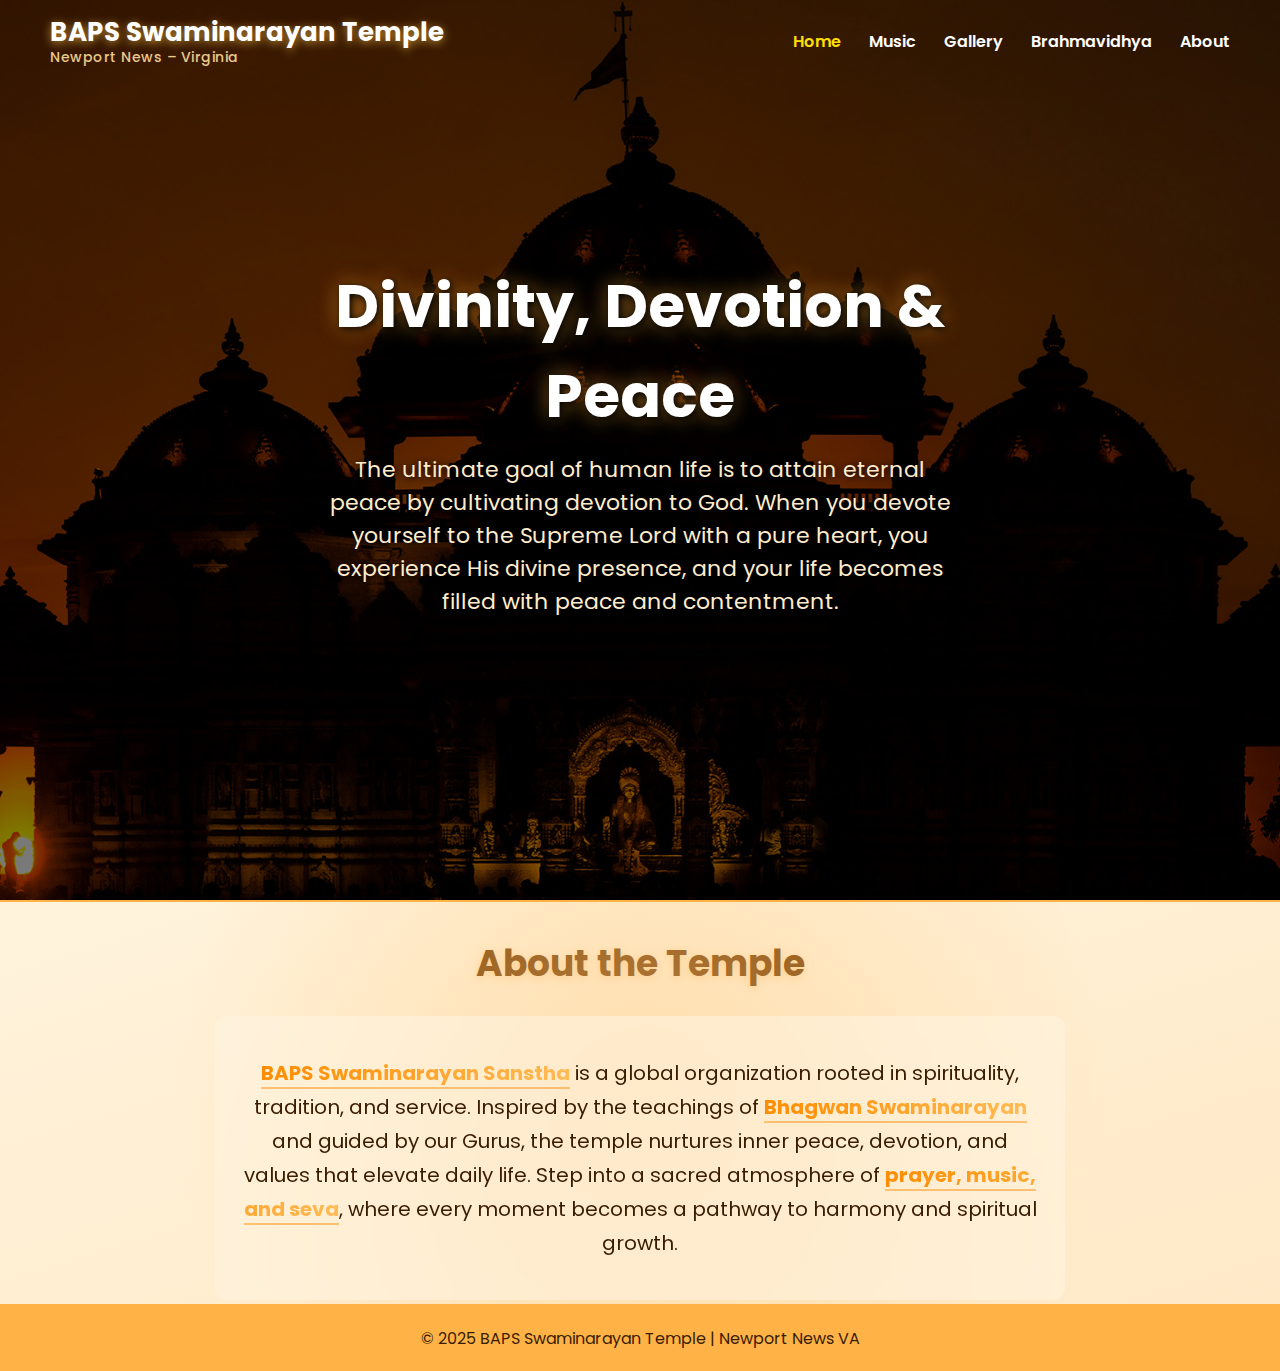
<file: index.html>
<!DOCTYPE html>
<html lang="en">
<head>
    <meta charset="UTF-8">
    <meta name="viewport" content="width=device-width, initial-scale=1.0"> <!-- THIS WAS MISSING! -->
    <title>BAPS Swaminarayan Temple</title>
    <link rel="stylesheet" href="index.css">
    <link href="https://fonts.googleapis.com/css2?family=Poppins:wght@400;500;600;700&display=swap" rel="stylesheet">
</head>
<body>

<header class="header">
    <nav>
        <div class="logo">
            <span class="logo-main">BAPS Swaminarayan Temple</span>
            <span class="logo-sub">Newport News – Virginia</span>
        </div>

        <!-- Hamburger Button -->
        <button class="nav-toggle" id="navToggle" aria-label="Toggle menu">☰</button>

        <ul class="nav-links" id="navLinks">
            <li><a class="active" href="index.html">Home</a></li>
            <li><a href="music.html">Music</a></li>
            <li><a href="gallery.html">Gallery</a></li>
            <li><a href="brahmavidhya.html">Brahmavidhya</a></li>
            <li><a href="about.html">About</a></li>
        </ul>
    </nav>

    <div class="hero-text">
        <h1>Divinity, Devotion & Peace</h1>
        <p>The ultimate goal of human life is to attain eternal peace by cultivating devotion to God. When you devote yourself to the Supreme Lord with a pure heart, you experience His divine presence, and your life becomes filled with peace and contentment.</p>
    </div>
</header>

<section class="about enhanced-about">
    <div class="about-overlay"></div>

    <h2>About the Temple</h2>

    <p class="about-description">
        <span class="highlight">BAPS Swaminarayan Sanstha</span> is a global organization rooted in spirituality,
        tradition, and service. Inspired by the teachings of <span class="highlight">Bhagwan Swaminarayan</span> and
        guided by our Gurus, the temple nurtures inner peace, devotion, and values that elevate daily life.
        Step into a sacred atmosphere of <span class="highlight">prayer, music, and seva</span>, where every moment
        becomes a pathway to harmony and spiritual growth.
    </p>

    <div class="floating-symbols">
        <span>ॐ</span>
        <span>શ્રી</span>
        <span>स्वामीनारायण</span>
        <span>ૐ</span>
        <span>स्वामीनारायण</span>
        <span>ॐ</span>
        <span>ૐ</span>
    </div>
</section>

<footer>
    © 2025 BAPS Swaminarayan Temple | Newport News VA
</footer>

<!-- Background peaceful sound -->
<audio id="bgAudio" autoplay loop>
    <source src="audio/Om.mp3" type="audio/mpeg">
</audio>

<script>
    // Background music - low volume
    document.getElementById("bgAudio").volume = 0.1;

    // Mobile menu toggle
    const navToggle = document.getElementById("navToggle");
    const navLinks = document.getElementById("navLinks");

    navToggle.addEventListener("click", () => {
        navLinks.classList.toggle("open");
        // Change hamburger to X when open
        navToggle.textContent = navLinks.classList.contains("open") ? "✕" : "☰";
    });

    // Close menu when clicking a link (nice UX)
    document.querySelectorAll(".nav-links a").forEach(link => {
        link.addEventListener("click", () => {
            navLinks.classList.remove("open");
            navToggle.textContent = "☰";
        });
    });
</script>

</body>
</html>
</file>
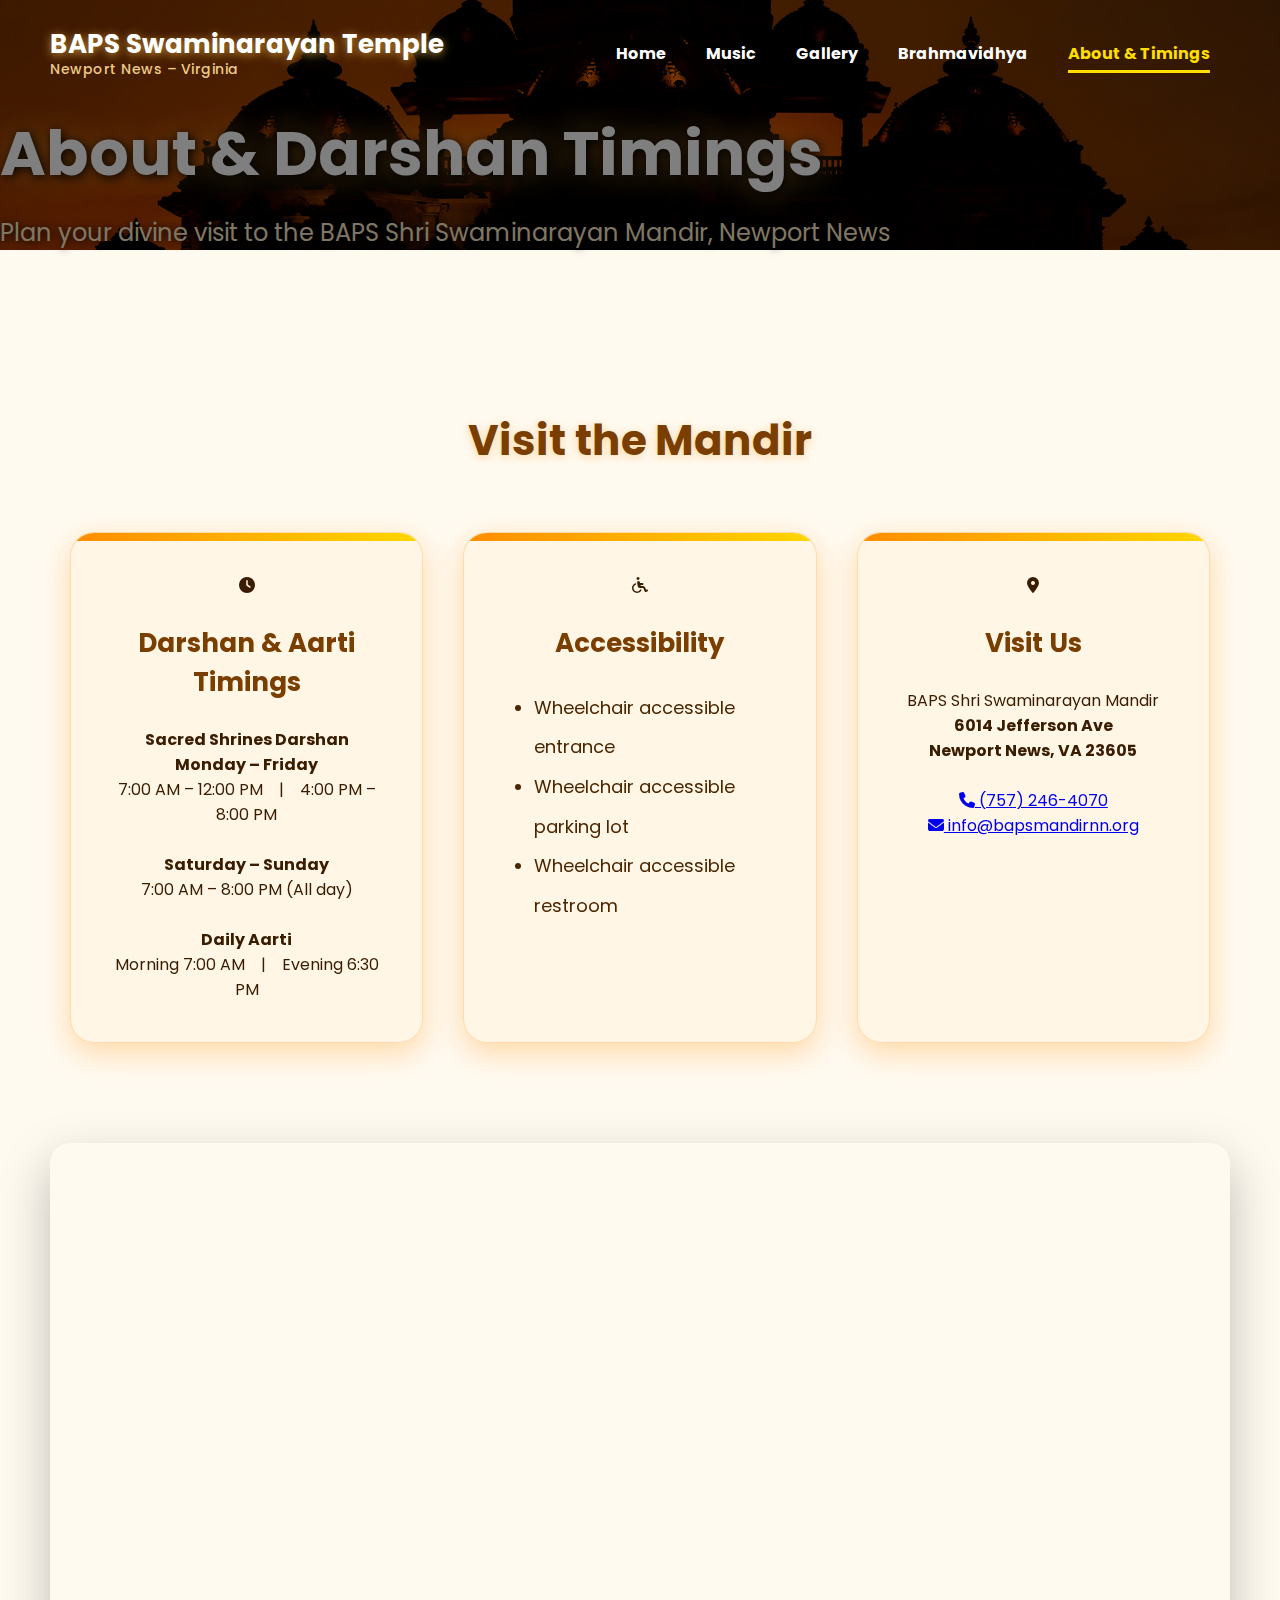
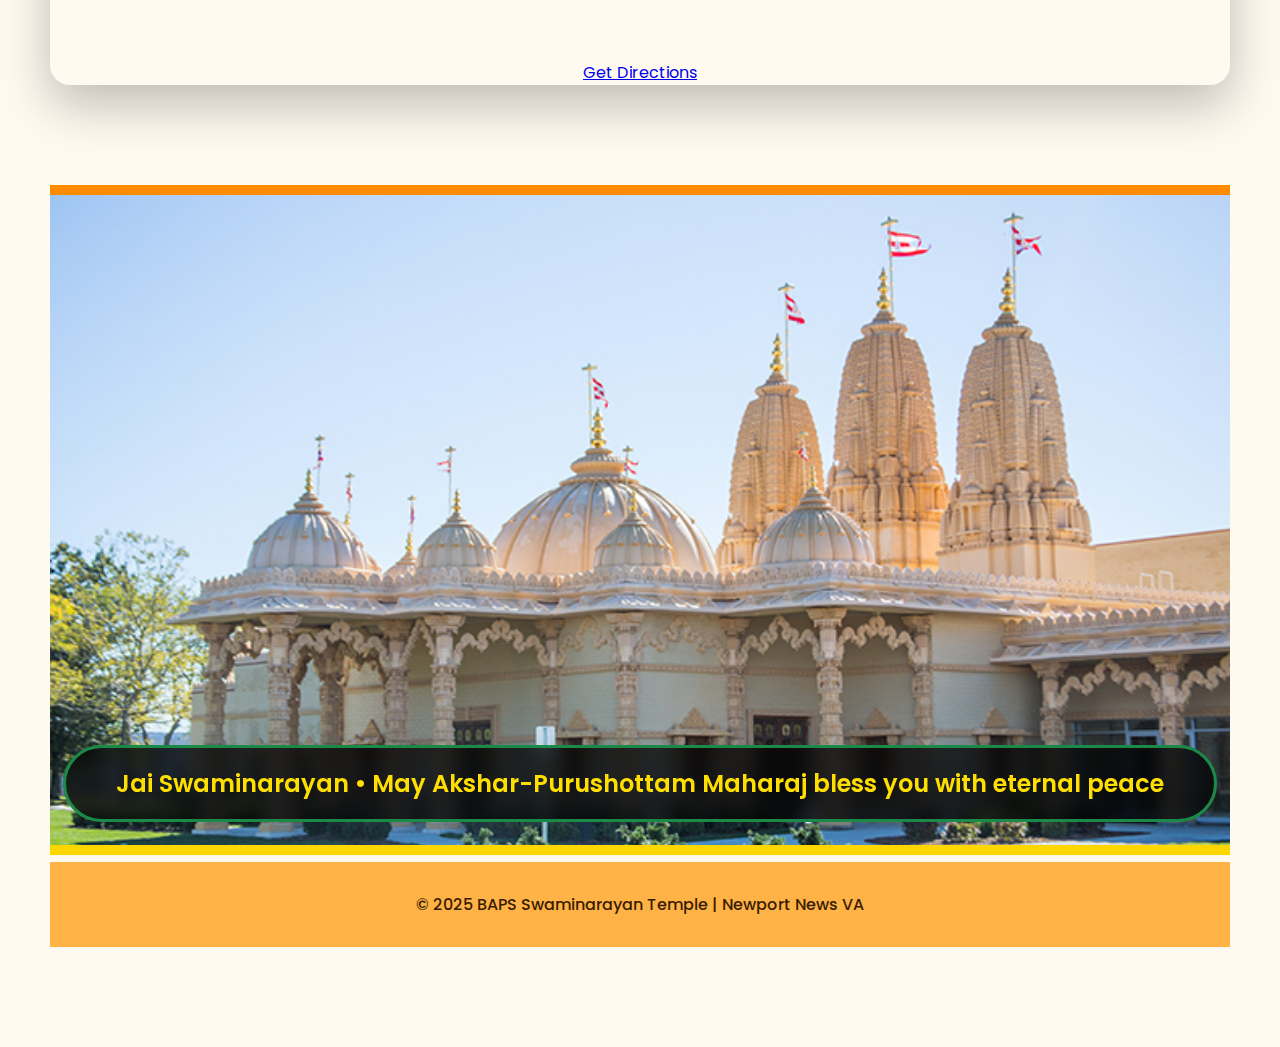
<file: about.html>
<!DOCTYPE html>
<html lang="en">
<head>
  <meta charset="UTF-8" />
  <meta name="viewport" content="width=device-width, initial-scale=1.0"/>
  <title>About & Darshan Timings | BAPS Swaminarayan Temple – Newport News, VA</title>
  <link rel="stylesheet" href="about.css" />
  <link href="https://fonts.googleapis.com/css2?family=Poppins:wght@400;500;600;700&display=swap" rel="stylesheet">
  <link rel="stylesheet" href="https://cdnjs.cloudflare.com/ajax/libs/font-awesome/6.5.0/css/all.min.css"/>
</head>
<body>

<!-- Same Header -->
<header class="header">
  <nav>
    <div class="logo">
      <span class="logo-main">BAPS Swaminarayan Temple</span>
      <span class="logo-sub">Newport News – Virginia</span>
    </div>

    <ul class="nav-links">
      <li><a href="index.html">Home</a></li>
      <li><a href="music.html">Music</a></li>
      <li><a href="gallery.html">Gallery</a></li>
      <li><a href="brahmavidhya.html">Brahmavidhya</a></li>
      <li><a class="active" href="about.html">About & Timings</a></li>
    </ul>
  </nav>

  <div class="hero-text">
    <h1>About & Darshan Timings</h1>
    <p>Plan your divine visit to the BAPS Shri Swaminarayan Mandir, Newport News</p>
  </div>
</header>

<!-- Main Section -->
<section class="about enhanced-about" style="padding: 100px 50px; min-height: 100vh;">
  <div class="about-overlay"></div>

  <h2 style="font-size: 42px; color: #7a3e00; margin-bottom: 60px; text-shadow: 0 2px 10px rgba(255,180,80,0.5); text-align:center;">
    Visit the Mandir
  </h2>

  <section class="content-section">
  

  <div class="timings-grid">
    <!-- Darshan Card -->
    <div class="timing-card animate-card">
      <div class="card-glow"></div>
      <i class="fas fa-clock icon-3d"></i>
      <h3>Darshan & Aarti Timings</h3>
      <div class="card-content">
        <strong>Sacred Shrines Darshan</strong><br>
        <strong>Monday – Friday</strong><br>7:00 AM – 12:00 PM | 4:00 PM – 8:00 PM<br><br>
        <strong>Saturday – Sunday</strong><br>7:00 AM – 8:00 PM (All day)<br><br>
        <strong>Daily Aarti</strong><br>Morning 7:00 AM | Evening 6:30 PM
      </div>
    </div>

    <!-- Accessibility Card -->
    <div class="timing-card animate-card">
      <div class="card-glow"></div>
      <i class="fas fa-wheelchair icon-3d"></i>
      <h3>Accessibility</h3>
      <ul class="card-content">
        <li>Wheelchair accessible entrance</li>
        <li>Wheelchair accessible parking lot</li>
        <li>Wheelchair accessible restroom</li>
      </ul>
    </div>

    <!-- Contact Card -->
    <div class="timing-card animate-card">
      <div class="card-glow"></div>
      <i class="fas fa-location-dot icon-3d"></i>
      <h3>Visit Us</h3>
      <div class="card-content">
        BAPS Shri Swaminarayan Mandir<br>
        <strong>6014 Jefferson Ave<br>Newport News, VA 23605</strong><br><br>
        <a href="tel:+17572464070"><i class="fas fa-phone"></i> (757) 246-4070</a><br>
        <a href="mailto:info@bapsmandirnn.org"><i class="fas fa-envelope"></i> info@bapsmandirnn.org</a>
      </div>
    </div>
  </div>
<!-- Google Map with Directions Link -->
<div class="map-wrapper">
  <iframe 
    src="https://www.google.com/maps?q=6014+Jefferson+Ave,+Newport+News,+VA+23605&hl=en&z=14&output=embed"
    width="100%" height="500" style="border:0; border-radius:20px;" 
    allowfullscreen="" loading="lazy" referrerpolicy="no-referrer-when-downgrade">
  </iframe>
  <div style="text-align: center; margin-top: 10px;">
    <a href="https://www.google.com/maps/dir/?api=1&destination=6014+Jefferson+Ave,+Newport+News,+VA+23605" target="_blank">Get Directions</a>
  </div>
</div>




  <!-- Full Width Temple Photo -->
  <div class="temple-full">
    <img src="images/nn.jpg" alt="BAPS Swaminarayan Mandir Newport News" />
    <div class="overlay-text">Jai Swaminarayan • May Akshar-Purushottam Maharaj bless you with eternal peace</div>
  </div>
</section>

<footer>
  © 2025 BAPS Swaminarayan Temple | Newport News VA
</footer>

</body>
</html>
</file>
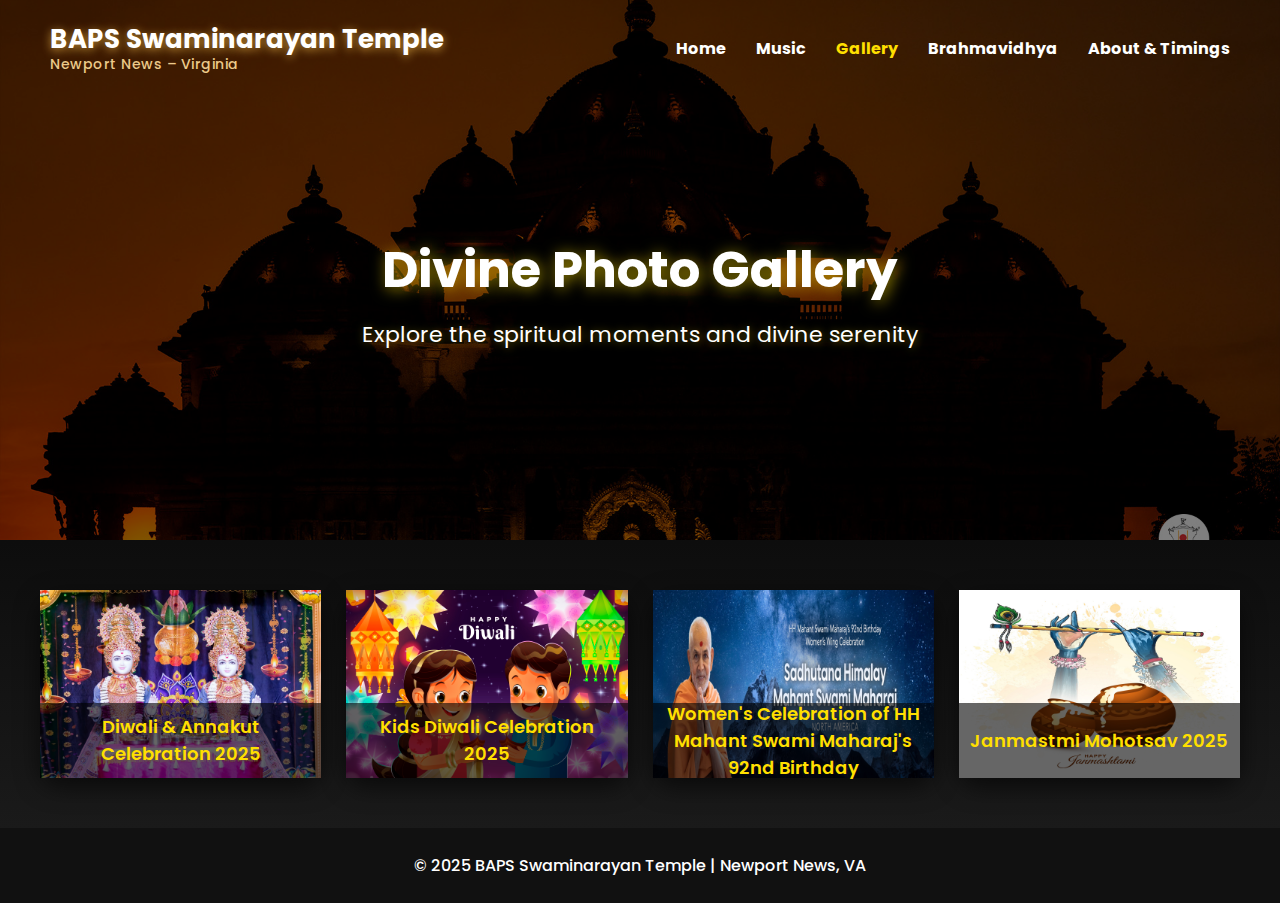
<file: gallery.html>
<!DOCTYPE html>
<html lang="en">
<head>
<meta charset="UTF-8">
<title>Photo Gallery | BAPS Swaminarayan Temple</title>
<link rel="stylesheet" href="gallery.css">
<link href="https://fonts.googleapis.com/css2?family=Poppins:wght@400;600;700&display=swap" rel="stylesheet">
</head>
<body>

<!-- Header -->
<header class="gallery-header">
    <nav>
        <div class="logo">
            <span class="logo-main">BAPS Swaminarayan Temple</span>
            <span class="logo-sub">Newport News – Virginia</span>
        </div>
         <!-- Hamburger Button -->
        <button class="nav-toggle" id="navToggle" aria-label="Toggle menu">☰</button>

         <ul class="nav-links" id="navLinks">
            <li><a href="index.html">Home</a></li>
            <li><a href="music.html">Music</a></li>
            <li><a class="active" href="gallery.html">Gallery</a></li>
            <li><a href="brahmavidhya.html">Brahmavidhya</a></li>
            <li><a href="about.html">About & Timings</a></li>
        </ul>
    </nav>

    <div class="hero-text">
        <h1>Divine Photo Gallery</h1>
        <p>Explore the spiritual moments and divine serenity</p>
    </div>

    <!-- Floating spiritual particles -->
    <div class="particles">
        <span></span><span></span><span></span><span></span><span></span>
        <span></span><span></span><span></span><span></span><span></span>
    </div>
</header>

<!-- Gallery Section -->
<section class="gallery-container">
    <a href="gallery-albums/diwali-gallery.html" class="photo-card-link">
        <div class="photo-card">
            <img src="images/annakut.jpg" alt="Diwali & Annakut Celebration 2025">
            <div class="photo-overlay">
                <h3>Diwali & Annakut Celebration 2025</h3>
            </div>
        </div>
    </a>

    <a href="gallery-albums/kidsDiwali-gallery.html" class="photo-card-link">
        <div class="photo-card">
            <img src="images/KidsAlbumImage.jpg" alt="Kids Diwali">
            <div class="photo-overlay">
                <h3>Kids Diwali Celebration 2025</h3>
            </div>
        </div>
    </a>

    <a href="gallery-albums/WomensCelebration.html" class="photo-card-link">
        <div class="photo-card">
            <img src="images/wingcelebration.jpg" alt="Birthday Celebration of HH Mahant Swami Maharaj">
            <div class="photo-overlay">
                <h3>Women's Celebration of HH Mahant Swami Maharaj's 92nd Birthday</h3>
            </div>
        </div>
    </a>

    <a href="gallery-albums/Janmashtami-gallery.html" class="photo-card-link">
        <div class="photo-card">
            <img src="images/janmashtami.jpg" alt="janmashtami">
            <div class="photo-overlay">
                <h3>Janmastmi Mohotsav 2025</h3>
            </div>
        </div>
    </a>

    <!-- Add more albums here -->
</section>
<script>
    // Mobile menu toggle (same as home page)
    const navToggle = document.getElementById("navToggle");
    const navLinks = document.getElementById("navLinks");

    navToggle.addEventListener("click", () => {
        navLinks.classList.toggle("open");
navToggle.textContent = navLinks.classList.contains("open") ? "✕" : "☰";    });

    // Close menu when clicking a link
    document.querySelectorAll(".nav-links a").forEach(link => {
        link.addEventListener("click", () => {
            navLinks.classList.remove("open");
            navToggle.textContent = "Menu";
        });
    });
</script>
<!-- Footer -->
<footer>
    © 2025 BAPS Swaminarayan Temple | Newport News, VA
</footer>

</body>
</html>
</file>
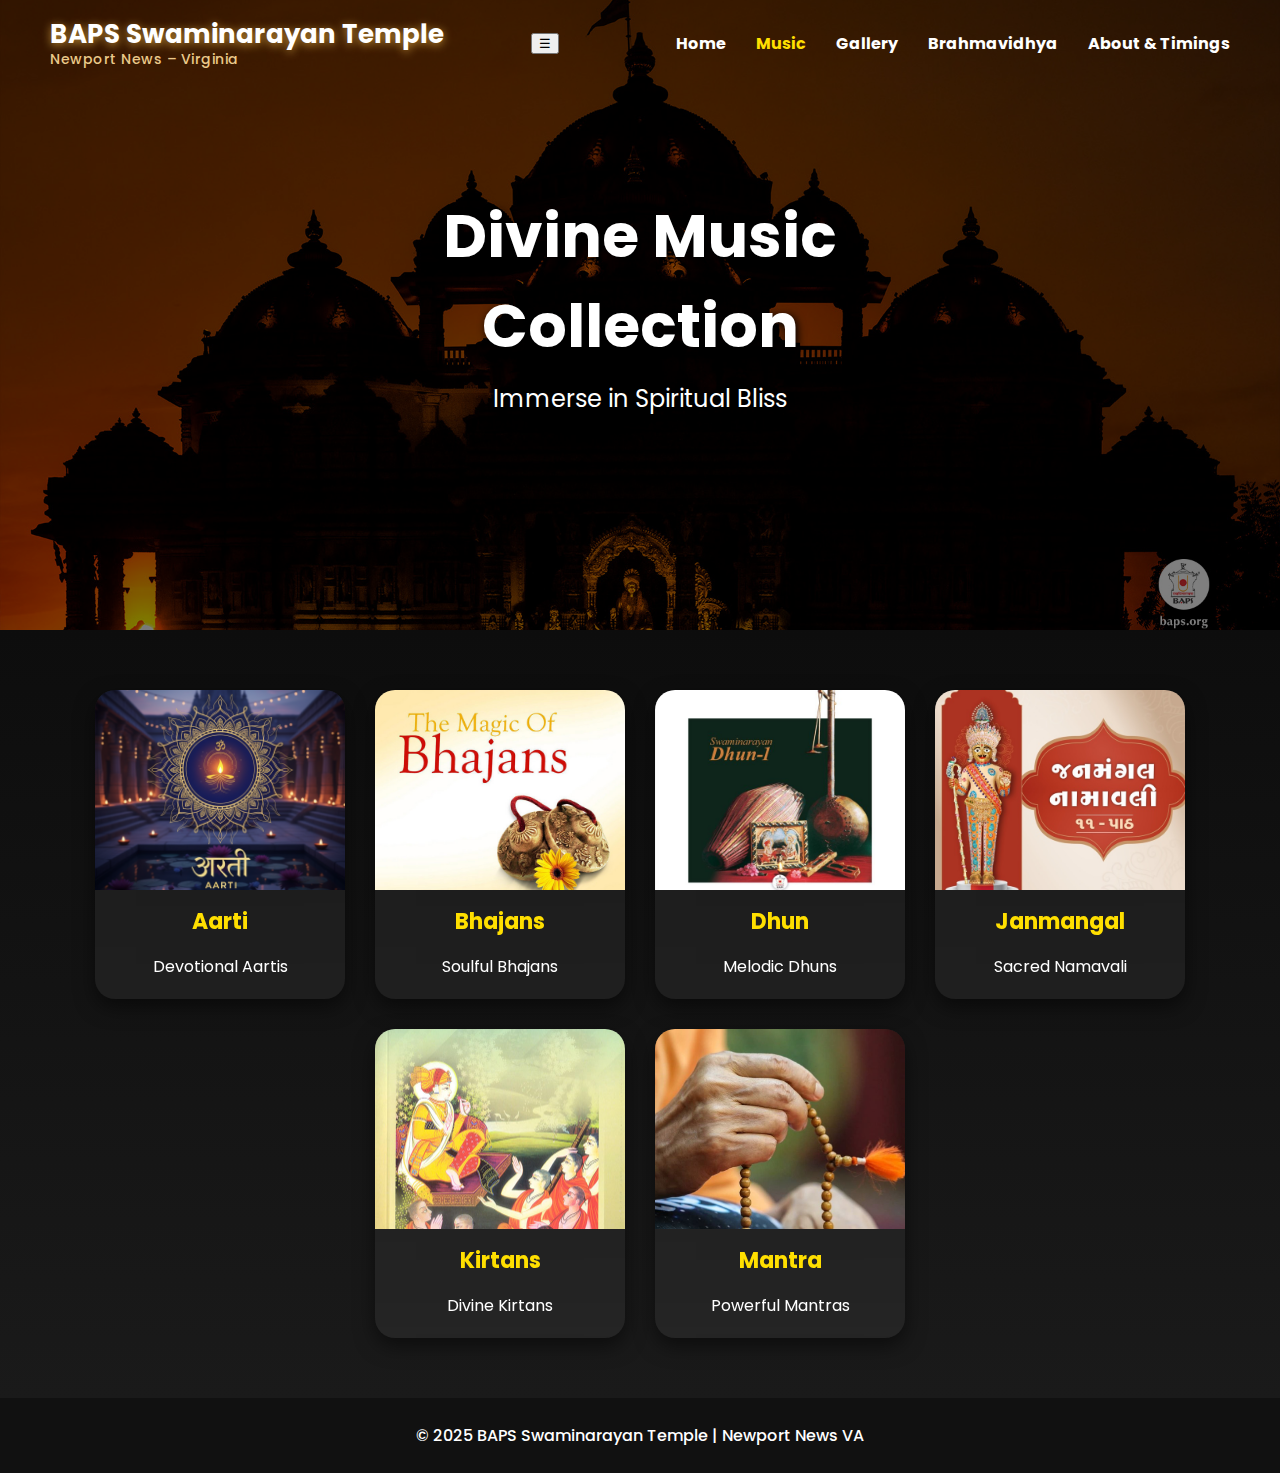
<file: music.html>
<!DOCTYPE html>
<html lang="en">
<head>
    <meta charset="UTF-8">
    <meta name="viewport" content="width=device-width, initial-scale=1.0">
    <title>BAPS Swaminarayan Temple - Music</title>
    <link rel="stylesheet" href="music.css">
    <link href="https://fonts.googleapis.com/css2?family=Poppins:wght@400;600;700&display=swap" rel="stylesheet">
</head>
<body>

<header class="header">
    <nav>
        <div class="logo">
            <span class="logo-main">BAPS Swaminarayan Temple</span>
            <span class="logo-sub">Newport News – Virginia</span>
        </div>

        <!-- Hamburger Button (same as home page) -->

<button class="nav-toggle" id="navToggle" aria-label="Toggle menu">☰</button>

<!-- Keep it exactly like this (just make sure it starts with ☰) -->
        <ul class="nav-links" id="navLinks">
            <li><a href="index.html">Home</a></li>
            <li><a href="music.html" class="active">Music</a></li>
            <li><a href="gallery.html">Gallery</a></li>
            <li><a href="brahmavidhya.html">Brahmavidhya</a></li>
            <li><a href="about.html">About & Timings</a></li>
        </ul>
    </nav>

    <div class="hero-text">
        <h1>Divine Music Collection</h1>
        <p>Immerse in Spiritual Bliss</p>
    </div>

    <div class="particles">
        <span></span><span></span><span></span><span></span><span></span>
        <span></span><span></span><span></span><span></span><span></span>
    </div>
</header>

<main class="albums-container">
    <div class="album-card" onclick="window.location.href='albums/aarti.html'">
        <div class="album-image" style="background-image:url('images/aarti.png');"></div>
        <h3>Aarti</h3>
        <p>Devotional Aartis</p>
    </div>
    <div class="album-card" onclick="window.location.href='albums/bhajans.html'">
        <div class="album-image" style="background-image:url('images/bhajans.jpg');"></div>
        <h3>Bhajans</h3>
        <p>Soulful Bhajans</p>
    </div>
    <div class="album-card" onclick="window.location.href='albums/dhun.html'">
        <div class="album-image" style="background-image:url('images/dhun.jpg');"></div>
        <h3>Dhun</h3>
        <p>Melodic Dhuns</p>
    </div>
    <div class="album-card" onclick="window.location.href='albums/janmangal.html'">
        <div class="album-image" style="background-image:url('images/janmangal.jpg');"></div>
        <h3>Janmangal</h3>
        <p>Sacred Namavali</p>
    </div>
    <div class="album-card" onclick="window.location.href='albums/kirtans.html'">
        <div class="album-image" style="background-image:url('images/kirtans.jpg');"></div>
        <h3>Kirtans</h3>
        <p>Divine Kirtans</p>
    </div>
    <div class="album-card" onclick="window.location.href='albums/mantra.html'">
        <div class="album-image" style="background-image:url('images/mantra.jpg');"></div>
        <h3>Mantra</h3>
        <p>Powerful Mantras</p>
    </div>
</main>

<footer>
    © 2025 BAPS Swaminarayan Temple | Newport News VA
</footer>

<script>
    // Mobile menu toggle (same as home page)
    const navToggle = document.getElementById("navToggle");
    const navLinks = document.getElementById("navLinks");

    navToggle.addEventListener("click", () => {
        navLinks.classList.toggle("open");
navToggle.textContent = navLinks.classList.contains("open") ? "✕" : "☰";    });

    // Close menu when clicking a link
    document.querySelectorAll(".nav-links a").forEach(link => {
        link.addEventListener("click", () => {
            navLinks.classList.remove("open");
            navToggle.textContent = "Menu";
        });
    });
</script>

</body>
</html>
</file>
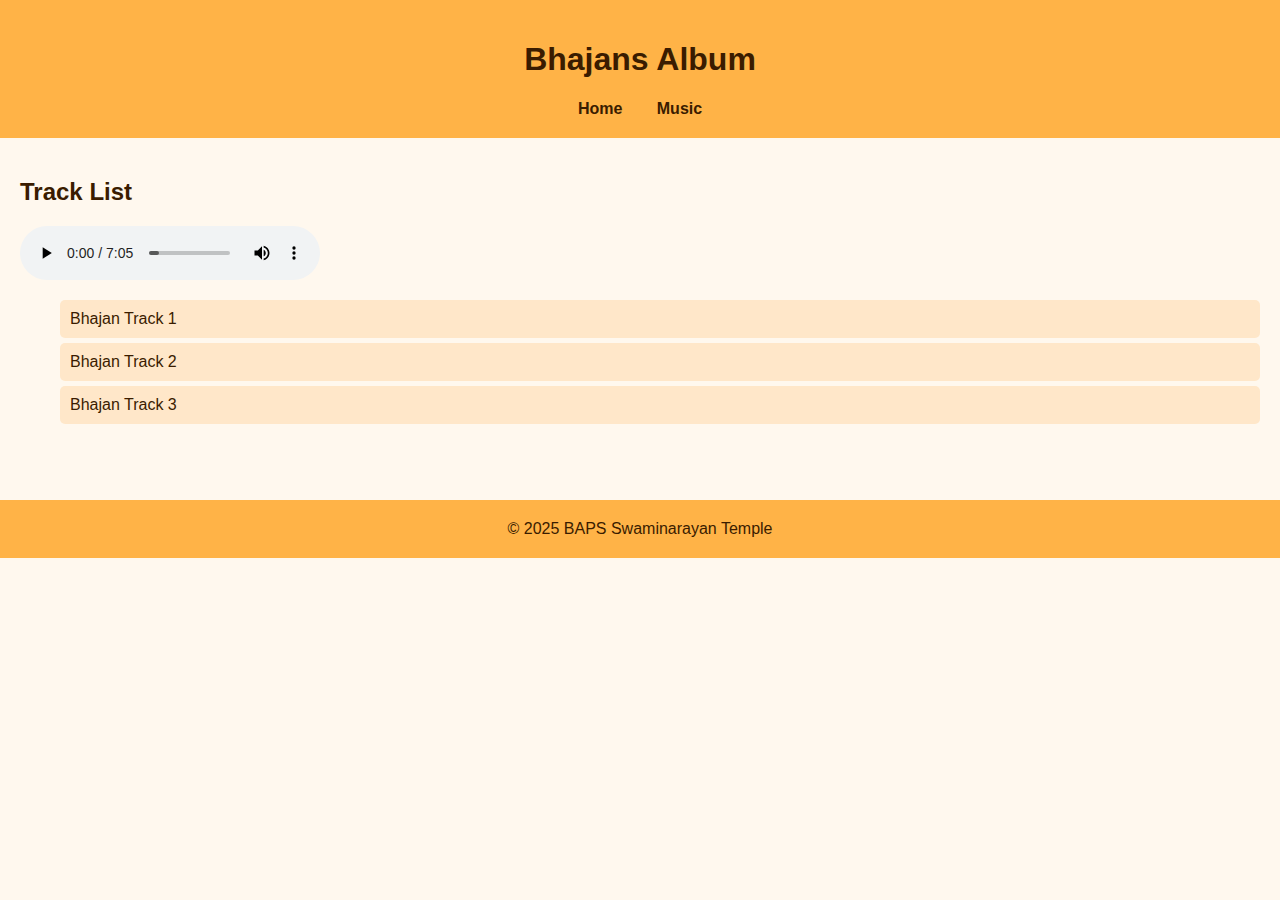
<file: albums/bhajans.html>
<!DOCTYPE html>
<html lang="en">
<head>
<meta charset="UTF-8">
<title>Bhajans Album</title>
<link rel="stylesheet" href="bhajans.css">
</head>
<body>

<header>
    <h1>Bhajans Album</h1>
    <nav>
        <a href="../index.html">Home</a>
        <a href="../music.html">Music</a>
    </nav>
</header>

<section class="album-page">
    <h2>Track List</h2>
    <audio id="audioPlayer" controls></audio>
    <ul id="playlist">
        <li data-src="../audio/bhajan1.mp3">Bhajan Track 1</li>
        <li data-src="../audio/bhajan2.mp3">Bhajan Track 2</li>
        <li data-src="../audio/bhajan3.mp3">Bhajan Track 3</li>
    </ul>
</section>

<script src="../player.js"></script>
<footer>© 2025 BAPS Swaminarayan Temple</footer>

</body>
</html>
</file>
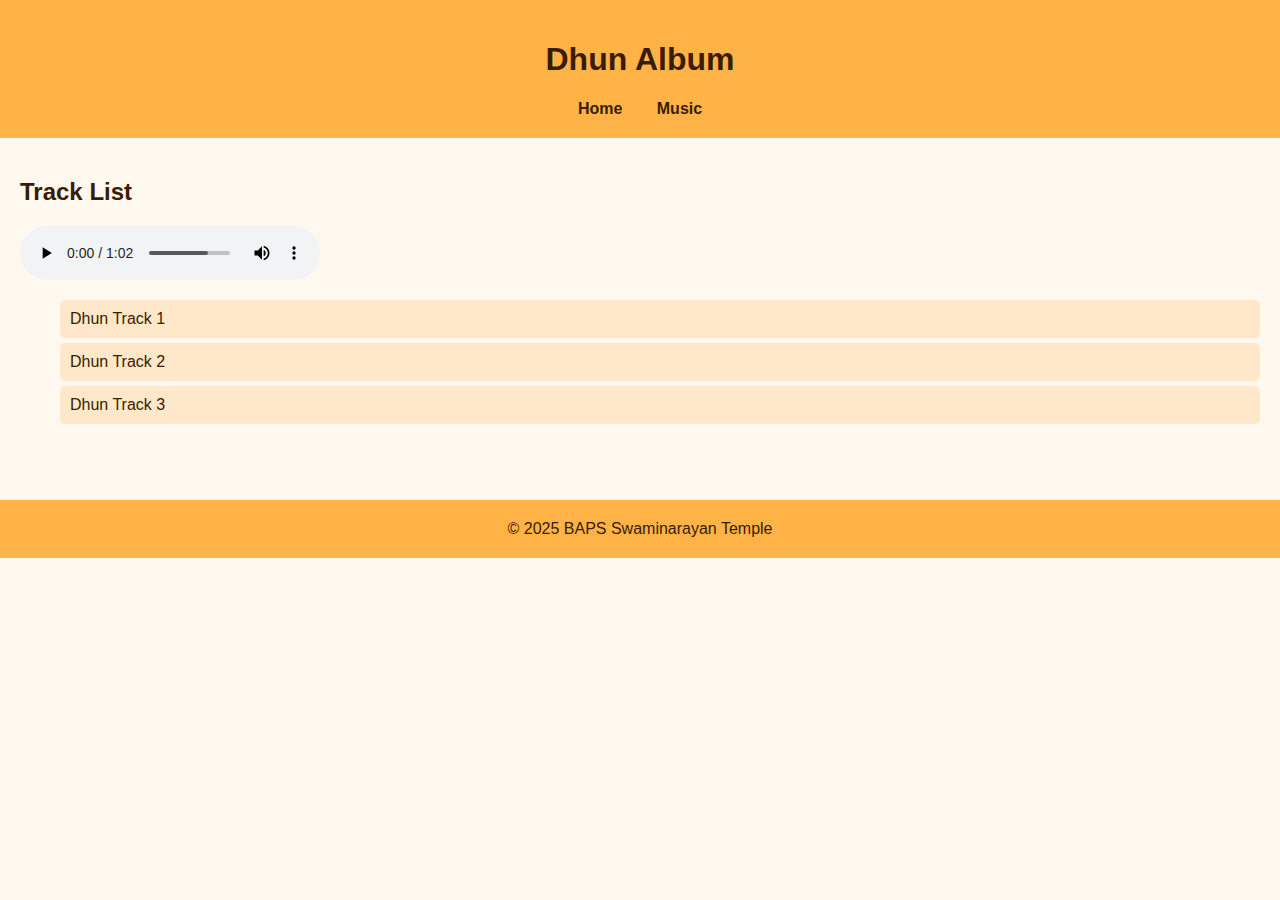
<file: albums/dhun.html>
<!DOCTYPE html>
<html lang="en">
<head>
<meta charset="UTF-8">
<title>Dhun Album</title>
<link rel="stylesheet" href="dhun.css">
</head>
<body>

<header>
    <h1>Dhun Album</h1>
    <nav>
        <a href="../index.html">Home</a>
        <a href="../music.html">Music</a>
    </nav>
</header>

<section class="album-page">
    <h2>Track List</h2>
    <audio id="audioPlayer" controls></audio>
    <ul id="playlist">
        <li data-src="../audio/dhun1.mp3">Dhun Track 1</li>
        <li data-src="../audio/dhun2.mp3">Dhun Track 2</li>
        <li data-src="../audio/dhun3.mp3">Dhun Track 3</li>
    </ul>
</section>

<script src="../player.js"></script>
<footer>© 2025 BAPS Swaminarayan Temple</footer>

</body>
</html>
</file>
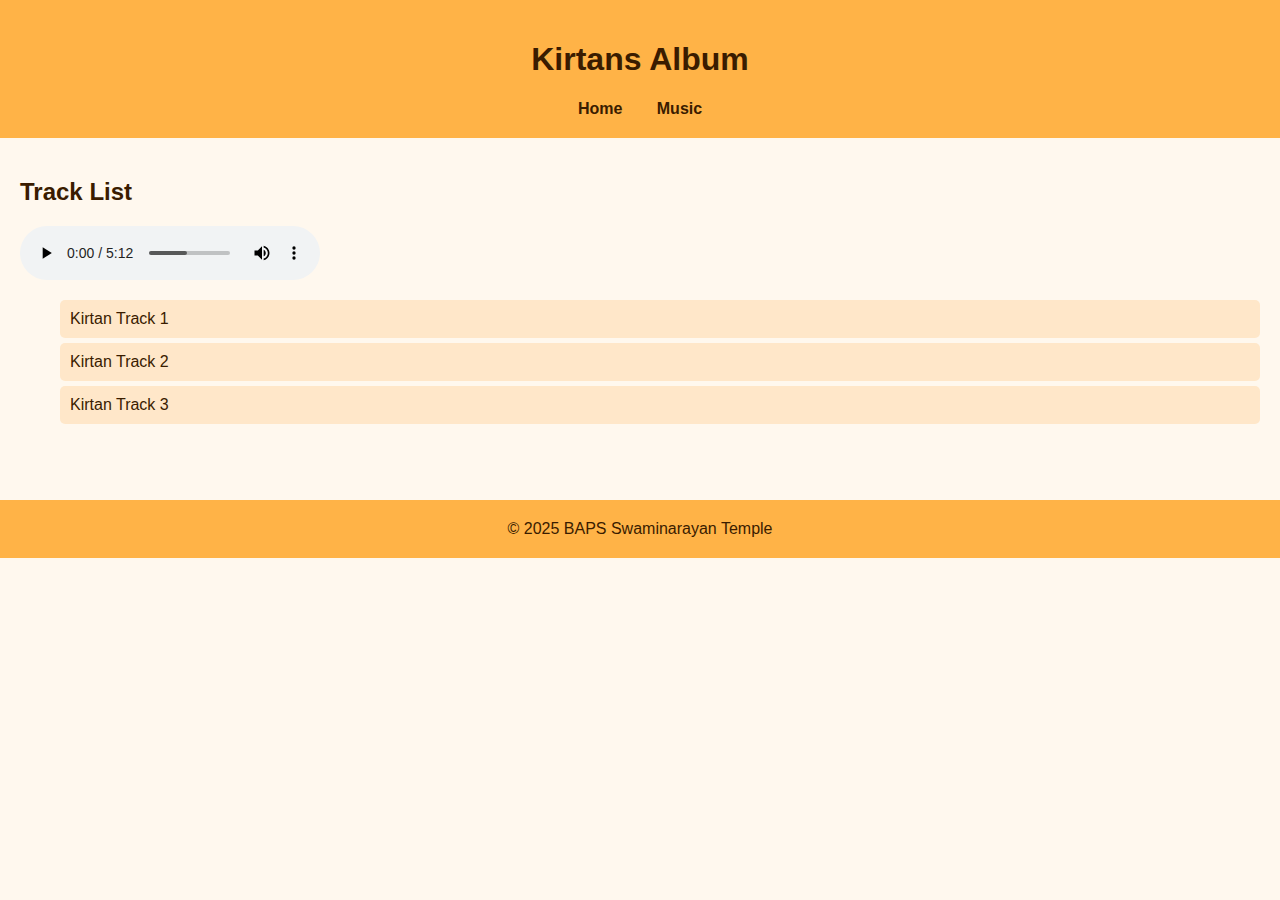
<file: albums/kirtans.html>
<!DOCTYPE html>
<html lang="en">
<head>
<meta charset="UTF-8">
<title>Kirtans Album</title>
<link rel="stylesheet" href="kirtans.css">
</head>
<body>

<header>
    <h1>Kirtans Album</h1>
    <nav>
        <a href="../index.html">Home</a>
        <a href="../music.html">Music</a>
    </nav>
</header>

<section class="album-page">
    <h2>Track List</h2>
    <audio id="audioPlayer" controls></audio>
    <ul id="playlist">
        <li data-src="../audio/kirtan1.mp3">Kirtan Track 1</li>
        <li data-src="../audio/kirtan2.mp3">Kirtan Track 2</li>
        <li data-src="../audio/kirtan3.mp3">Kirtan Track 3</li>
    </ul>
</section>

<script src="../player.js"></script>
<footer>© 2025 BAPS Swaminarayan Temple</footer>

</body>
</html>
</file>
<file: index.css>
/* Home page CSS */
body, html {
    margin: 0;
    padding: 0;
    font-family: "Poppins", sans-serif;
}

/* Logo styling */
.logo {
    display: flex;
    flex-direction: column;
    line-height: 1.1;
}

.logo-main {
    font-size: 26px;
    font-weight: 700;
    color: #fff;
    text-shadow: 0 2px 10px rgba(255, 200, 80, 0.7);
}

.logo-sub {
    font-size: 14px;
    font-weight: 500;
    color: #ffdd99;
    letter-spacing: 0.5px;
    margin-top: 3px;
    opacity: 0.9;
}

/* HERO TEXT */
.hero-text h1 {
    font-size: 60px;
    margin: 0;
    text-shadow: 2px 2px 8px #000, 0 0 20px rgba(255, 170, 50, 0.6);
}

.hero-text p {
    font-size: 22px;
    margin-top: 12px;
    text-shadow: 1px 1px 6px #000;
    color: #ffeccc;
}

/* Header */
.header {
    background: url('images/temple-bg.jpg') no-repeat center center/cover;
    height: 100vh;
    color: #fff;
    position: relative;
}

.header::after {
    content: '';
    position: absolute;
    top:0;
    left:0;
    width:100%;
    height:100%;
    background: rgba(0,0,0,0.5);
}

/* Navigation bar */
nav {
    display: flex;
    justify-content: space-between;
    align-items: center;
    padding: 18px 50px;
    position: relative;
    z-index: 10; /* higher than hero-text */
}

/* Hamburger button */
.nav-toggle {
    display: none;
    font-size: 32px;
    background: none;
    border: none;
    color: white;
    cursor: pointer;
}

/* Nav links - Desktop */
.nav-links {
    display: flex;
    list-style: none;
    margin: 0;
    padding: 0;
    flex-direction: row;
    align-items: center;
    gap: 28px;
}

.nav-links li a {
    text-decoration: none;
    color: #fff;
    font-weight: 600;
    transition: 0.3s;
}

.nav-links li a:hover,
.nav-links li a.active {
    color: #ffdf00;
}

/* Hero text */
.hero-text {
    position: absolute;
    top: 50%;
    left: 50%;
    transform: translate(-50%, -50%);
    text-align: center;
    z-index: 2;
}

/* ABOUT SECTION */
.enhanced-about {
    position: relative;
    padding: 4px 80px;
    text-align: center;
    color: #3a1c00;
    overflow: hidden;
    background: linear-gradient(to bottom right, #fff3dc, #ffe9c7);
    border-top: 2px solid #ffb347;
    border-bottom: 2px solid #ffb347;
}

.about-overlay {
    position: absolute;
    top: 0;
    left: 0;
    width: 100%;
    height: 100%;
    background: radial-gradient(circle, rgba(255,205,133,0.5), transparent 70%);
    animation: glowPulse 6s infinite alternate;
    z-index: 1;
}

@keyframes glowPulse {
    0% { opacity: 0.4; }
    100% { opacity: 0.8; }
}

.about-description {
    position: relative;
    z-index: 3;
    max-width: 800px;
    margin: 0 auto;
    font-size: 20px;
    line-height: 1.7;
    padding: 40px 25px;
    border-radius: 12px;
    background: rgba(255, 244, 225, 0.55);
    backdrop-filter: blur(4px);
}

.about-description .highlight {
    font-weight: 700;
    background: linear-gradient(to right, #ff8c00, #ffbb55);
    -webkit-background-clip: text;
    -webkit-text-fill-color: transparent;
    border-bottom: 2px solid rgba(255, 160, 50, 0.6);
}

.enhanced-about h2 {
    font-size: 36px;
    color: #7a3e00;
    margin-bottom: 25px;
    text-shadow: 0 2px 8px rgba(255, 180, 80, 0.5);
}

/* Floating symbols animation */
.floating-symbols {
    position: absolute;
    top: 0;
    left: 0;
    width: 100%;
    height: 100%;
    z-index: 1;
    pointer-events: none;
    display: flex;
    justify-content: space-around;
    align-items: flex-end;
}

.floating-symbols span {
    font-size: 40px;
    color: rgba(255, 140, 0, 0.42);
    animation: floatUp 6s infinite ease-in-out;
    bottom: -40px;
    opacity: 0;
}

@keyframes floatUp {
    0% { transform: translateY(40px) scale(1.9); opacity: 0; }
    40% { opacity: 1; }
    100% { transform: translateY(-250px) scale(1.2); opacity: 0; }
}

/* Footer */
footer {
    text-align: center;
    padding: 20px;
    background: #ffb347;
    color: #3a1c00;
}

/* ------------------------------- */
/* RESPONSIVE FIXES (MOBILE VIEW) */
/* ------------------------------- */
@media (max-width: 768px) {

    /* Hamburger button */
    .nav-toggle {
        display: block;
    }

    /* Hide nav links by default */
    .nav-links {
        display: none;
        flex-direction: column;
        width: 100%;
        text-align: center;
        position: fixed;
        top: 0;
        left: 0;
        height: 100vh;
        background: rgba(0, 0, 0, 0.95);
        padding-top: 80px; /* leave space for nav */
        gap: 30px;
        z-index: 9999;
    }

    /* Show nav links when open */
    .nav-links.open {
        display: flex;
    }

    nav {
        flex-direction: row; /* keep logo and toggle horizontal */
        justify-content: space-between;
        align-items: center;
        padding: 15px 20px;
        position: relative;
        z-index: 10000;
    }

    .nav-links li a {
        font-size: 24px;
    }

    .logo-main { font-size: 20px; }
    .logo-sub { font-size: 12px; }

    .hero-text h1 { font-size: 38px; }
    .hero-text p { font-size: 16px; padding: 0 10px; }

    .enhanced-about { padding: 20px 20px; }
    .about-description { font-size: 17px; padding: 20px 15px; }

    .floating-symbols span { font-size: 22px; }
}

@media (max-width: 480px) {
    .logo-main { font-size: 18px; }
    .hero-text h1 { font-size: 32px; }
    .hero-text p { font-size: 15px; }
}
</file>
<file: about.css>
/* about.css - 100% matching your index.css style, just more modern & polished */

body, html {
  margin: 0;
  padding: 0;
  font-family: "Poppins", sans-serif;
  background: #fffaf0;
  color: #3a1c00;
}

.header {
  background: url('images/temple-bg.jpg') no-repeat center center/cover;
  height: vh;
  position: relative;
  color: #fff;
}

.header::after {
  content: '';
  position: absolute;
  top: 0; left: 0; width: 100%; height: 100%;
  background: rgba(0,0,0,0.5);
}

nav {
  display: flex;
  justify-content: space-between;
  align-items: center;
  padding: 25px 50px;
  position: relative;
  z-index: 2;
}

/* Logo styling (same as index) */
.logo {
    display: flex;
    flex-direction: column;
    line-height: 1.1;
}

.logo-main {
    font-size: 26px;
    font-weight: 700;
    color: #fff;
    text-shadow: 0 2px 10px rgba(255, 200, 80, 0.7);
}

.logo-sub {
    font-size: 14px;
    font-weight: 500;
    color: #ffdd99;
    letter-spacing: 0.5px;
    margin-top: 3px;
    opacity: 0.9;
}
.nav-links {
  display: flex;
  list-style: none;
}

.nav-links li a {
  color: #fff;
  text-decoration: none;
  font-weight: bold;
  margin: 0 20px;
  padding: 8px 0;
  position: relative;
  transition: 0.3s;
}

.nav-links li a:hover,
.nav-links li a.active {
  color: #ffdf00;
}

.nav-links li a::after {
  content: '';
  position: absolute;
  width: 0;
  height: 3px;
  bottom: 0;
  left: 50%;
  background: #ffdf00;
  transition: 0.3s;
  transform: translateX(-50%);
}

.nav-links li a:hover::after,
.nav-links li a.active::after {
  width: 100%;
}

.hero-text h1 {
  font-size: 62px;
  margin: 0;
  text-shadow: 2px 2px 12px #000, 0 0 30px rgba(255, 170, 50, 0.7);
}

.hero-text p {
  font-size: 24px;
  margin-top: 15px;
  text-shadow: 1px 1px 8px #000;
  color: #ffeccc;
}

/* Cards Grid */
.timings-grid {
  display: grid;
  grid-template-columns: repeat(auto-fit, minmax(340px, 1fr));
  gap: 40px;
  max-width: 1300px;
  margin: 0 auto 80px;
  padding: 0 20px;
}

.timing-card {
  background: rgba(255, 244, 225, 0.7);
  backdrop-filter: blur(10px);
  border-radius: 24px;
  padding: 40px 30px;
  text-align: center;
  box-shadow: 0 10px 30px rgba(255, 140, 0, 0.3);
  border: 1px solid rgba(255, 180, 80, 0.4);
  transition: all 0.4s ease;
  position: relative;
  overflow: hidden;
}

.timing-card::before {
  content: '';
  position: absolute;
  top: 0; left: 0;
  width: 100%; height: 8px;
  background: linear-gradient(90deg, #ff8c00, #ffd700);
}

.timing-card:hover {
  transform: translateY(-15px);
  box-shadow: 0 25px 50px rgba(255, 140, 0, 0.4);
}

.timing-card .icon {
  font-size: 56px;
  margin-bottom: 20px;
}

.timing-card h3 {
  font-size: 26px;
  color: #7a3e00;
  margin-bottom: 25px;
}

.timing-card ul {
  text-align: left;
  font-size: 18px;
  line-height: 2.2;
  color: #4b2600;
}

.timing-card ul strong {
  color: #d35400;
  font-size: 19px;
}

.timing-card.contact a {
  color: #c0392b;
  text-decoration: none;
}

.official-link {
  display: inline-block;
  margin-top: 20px;
  color: #ff8c00 !important;
  font-weight: 600;
  text-decoration: none;
}

/* Map */
.map-wrapper {
  max-width: 1300px;
  margin: 100px auto;
  padding: 0 20px;
  border-radius: 20px;
  overflow: hidden;
  box-shadow: 0 20px 50px rgba(0,0,0,0.25);
}

/* Full Width Temple Image */
.temple-full {
  position: relative;
  margin-top: 100px;
}

.temple-full img {
  width: 100%;
  height: 650px;
  object-fit: cover;
  border-top: 10px solid #ff8c00;
  border-bottom: 10px solid #ffd700;
}

.overlay-text {
  position: absolute;
  bottom: 40px;
  left: 50%;
  transform: translateX(-50%);
  background: rgba(0,0,0,0.75);
  color: #ffdf00;
  padding: 18px 50px;
  border-radius: 60px;
  font-size: 24px;
  font-weight: 600;
  border: 3px solid #1b8a49;
  backdrop-filter: blur(8px);
  text-align: center;
  white-space: nowrap;
}

/* Same floating symbols as index */
.floating-symbols {
  position: absolute;
  top: 0; left: 0;
  width: 100%; height: 100%;
  pointer-events: none;
  display: flex;
  justify-content: space-around;
  align-items: flex-end;
  z-index: 1;
}

.floating-symbols span {
  font-size: 42px;
  color: rgba(255, 140, 0, 0.4);
  animation: floatUp 8s infinite ease-in-out;
  bottom: -50px;
  opacity: 0;
}

.floating-symbols span:nth-child(1) { animation-delay: 0s; }
.floating-symbols span:nth-child(2) { animation-delay: 1.5s; }
.floating-symbols span:nth-child(3) { animation-delay: 3s; }
.floating-symbols span:nth-child(4) { animation-delay: 4.5s; }
.floating-symbols span:nth-child(5) { animation-delay: 6s; }
.floating-symbols span:nth-child(6) { animation-delay: 7.5s; }

@keyframes floatUp {
  0% { transform: translateY(50px) scale(2); opacity: 0; }
  50% { opacity: 1; }
  100% { transform: translateY(-300px) scale(1); opacity: 0; }
}

footer {
  text-align: center;
  padding: 30px;
  background: #ffb347;
  color: #3a1c00;
  font-weight: 500;
}

/* Mobile */
@media (max-width: 768px) {
  .hero-text h1 { font-size: 44px; }
  .hero-text p { font-size: 19px; }
  .timings-grid { grid-template-columns: 1fr; padding: 0 15px; }
  .overlay-text { font-size: 18px; padding: 14px 30px; white-space: normal; }
  .temple-full img { height: 400px; }
}
@media (max-width: 768px) {
  .timing-card .icon { font-size: 50px !important; }
}
</file>
<file: gallery.css>
/* ============================= */
/* Photo Gallery Page CSS         */
/* ============================= */
body, html {
    margin: 0;
    padding: 0;
    font-family: 'Poppins', sans-serif;
    background: #0d0d0d;
    color: #fff;
}

/* ============================= */
/* HEADER & HERO SECTION          */
/* ============================= */
.gallery-header {
    position: relative;
    height: 60vh;
    background: url('images/temple-bg.jpg') no-repeat center center/cover;
    display: flex;
    flex-direction: column;
    justify-content: flex-start;
    overflow: hidden;
}

.gallery-header::after {
    content: '';
    position: absolute;
    inset: 0;
    background: rgba(0,0,0,0.5);
    z-index: 0;
}
/* Logo styling */
.logo {
    display: flex;
    flex-direction: column;
    line-height: 1.1;
}

.logo-main {
    font-size: 26px;
    font-weight: 700;
    color: #fff;
    text-shadow: 0 2px 10px rgba(255, 200, 80, 0.7);
}

.logo-sub {
    font-size: 14px;
    font-weight: 500;
    color: #ffdd99;
    letter-spacing: 0.5px;
    margin-top: 3px;
    opacity: 0.9;
}
/* Navigation */
nav {
    display: flex;
    justify-content: space-between;
    align-items: center;
    padding: 20px 50px;
    position: relative;
    z-index: 1000;
}
.nav-toggle {
    display: none;
    background: none;
    border: none;
    color: white;
    font-size: 32px;
    cursor: pointer;
    z-index: 1001;
}
.nav-links {
    display: flex;
    gap: 30px;
    list-style: none;
}
.nav-links a {
    color: #fff;
    text-decoration: none;
    font-weight: bold;
    transition: 0.3s;
}
.nav-links a:hover, .nav-links a.active { color: #ffdf00; }
/* Hero text */
.hero-text {
    position: relative;
    top: 25%;
    text-align: center;
    z-index: 2;
}

.hero-text h1 {
    font-size: 50px;
    margin: 0;
    text-shadow: 2px 2px 15px rgba(255,223,0,0.6);
}

.hero-text p {
    font-size: 22px;
    margin-top: 10px;
    text-shadow: 1px 1px 8px rgba(255,223,0,0.4);
}

/* Floating particles */
.particles span {
    position: absolute;
    display: block;
    width: 8px;
    height: 8px;
    background: rgba(255, 223, 0, 0.7);
    border-radius: 50%;
    animation: particleMove 10s linear infinite;
    opacity: 0;
}

.particles span:nth-child(1){ left:10%; animation-delay:0s; top:20%; }
.particles span:nth-child(2){ left:25%; animation-delay:2s; top:10%; }
.particles span:nth-child(3){ left:40%; animation-delay:4s; top:15%; }
.particles span:nth-child(4){ left:55%; animation-delay:1s; top:25%; }
.particles span:nth-child(5){ left:70%; animation-delay:3s; top:5%; }
.particles span:nth-child(6){ left:85%; animation-delay:2.5s; top:18%; }
.particles span:nth-child(7){ left:15%; animation-delay:1.7s; top:30%; }
.particles span:nth-child(8){ left:35%; animation-delay:0.5s; top:12%; }
.particles span:nth-child(9){ left:60%; animation-delay:4.2s; top:20%; }
.particles span:nth-child(10){ left:80%; animation-delay:3.3s; top:8%; }

@keyframes particleMove {
    0% { transform: translateY(0) scale(0.5); opacity: 0.3; }
    50% { transform: translateY(-30px) scale(1); opacity: 1; }
    100% { transform: translateY(0) scale(0.5); opacity: 0.3; }
}

/* ============================= */
/* PHOTO GALLERY GRID            */
/* ============================= */
.gallery-container {
    display: grid;
    grid-template-columns: repeat(auto-fit, minmax(280px, 1fr));
    gap: 25px;
    padding: 50px 40px;
    background: linear-gradient(180deg, #0d0d0d 0%, #1a1a1a 100%);
}

.photo-card {
    position: relative;
    overflow: none;
    border-radius: 20px;
    cursor: pointer;
    box-shadow: 0 8px 25px rgba(0,0,0,0.6);
    transition: transform 0.4s, box-shadow 0.4s;
}

.photo-card img {
    width: 100%;
    height: 100%;
    object-fit: cover;
    display: block;
    transition: transform 0.5s;
}

.photo-card:hover img {
    transform: scale(1.1);
}

/* Always-visible album name overlay */
.photo-overlay {
    position: absolute;
    bottom: 0;
    width: 100%;
    height: 75px;
    background: rgba(0,0,0,0.6);
    display: flex;
    align-items: center;
    justify-content: center;
    opacity: 1; /* Always visible */
}

.photo-overlay h3 {
    color: #ffdf00;
    font-size: 18px;
    text-align: center;
    font-weight: 600;
    padding: 0 10px;
}

/* Footer */
footer {
    text-align: center;
    padding: 25px 0;
    background: #111;
    color: #fff;
    font-weight: 500;
}

/* ============================= */
/* MOBILE RESPONSIVE (FIXED!)   */
/* ============================= */
@media (max-width: 768px) {
    nav { padding: 15px 20px; }
    .nav-toggle { display: block; }

    .nav-links {
        position: fixed;
        top: 0; left: 0;
        width: 100%; height: 100vh;
        background: rgba(0,0,0,0.98);
        flex-direction: column;
        justify-content: center;
        align-items: center;
        gap: 40px;
        transform: translateY(-100%);
        transition: transform 0.4s ease;
        z-index: 999;
    }
    .nav-links.open { transform: translateY(0); }
    .nav-links a { font-size: 28px; font-weight: 600; }

    .logo-main { font-size: 20px; }
    .logo-sub { font-size: 12px; }

    .hero-text h1 { font-size: 42px; }
    .hero-text p { font-size: 20px; }

    .albums-container { padding: 40px 15px; gap: 25px; }
    .album-card { width: 180px; }
}

@media (max-width: 480px) {
    .hero-text h1 { font-size: 36px; }
    .album-card { width: 160px; }
}
</file>
<file: music.css>
/* ============================= */
/* PROJECTBAPS Music Page CSS     */
/* Header & Hero matches index.css */
/* ============================= */

body, html {
    margin: 0;
    padding: 0;
    font-family: 'Poppins', sans-serif;
    scroll-behavior: smooth;
    background: #0d0d0d;
    color: #fff;
}

/* ============================= */
/* HEADER + NAVIGATION            */
/* ============================= */
.header {
    position: relative;
    height: 70vh;
    background: url('images/temple-bg.jpg') no-repeat center center/cover;
    color: #fff;
    z-index: 1;
}

.header::after {
    content: '';
    position: absolute;
    inset: 0;
    background: rgba(0,0,0,0.5);
    z-index: 0;
}

/* Logo styling (same as index) */
.logo {
    display: flex;
    flex-direction: column;
    line-height: 1.1;
}

.logo-main {
    font-size: 26px;
    font-weight: 700;
    color: #fff;
    text-shadow: 0 2px 10px rgba(255, 200, 80, 0.7);
}

.logo-sub {
    font-size: 14px;
    font-weight: 500;
    color: #ffdd99;
    letter-spacing: 0.5px;
    margin-top: 3px;
    opacity: 0.9;
}

/* Navigation */
/* Navigation */
nav {
    display: flex;
    justify-content: space-between;
    align-items: center;
    padding: 20px 50px;
    position: relative;
    z-index: 2;
}

nav .logo {
    font-size: 24px;
    font-weight: bold;
}

nav ul {
    list-style: none;
    display: flex;
    margin: 0;
    padding: 0;
}

nav ul li {
    margin-left: 30px;
}

nav ul li a {
    text-decoration: none;
    color: #fff;
    font-weight: bold;
    transition: 0.3s;
}

nav ul li a:hover, nav ul li a.active {
    color: #ffdf00;
}


/* Hero text (same as index) */
.hero-text {
    position: absolute;
    top: 50%;
    left: 50%;
    transform: translate(-50%, -50%);
    text-align: center;
    z-index: 2;
}

.hero-text h1 {
    font-size: 60px;
    margin: 0;
    text-shadow: 2px 2px 8px #000;
}

.hero-text p {
    font-size: 24px;
    margin-top: 10px;
    text-shadow: 1px 1px 6px #000;
}

/* ============================= */
/* FLOATING PARTICLES             */
/* ============================= */
.particles span {
    position: absolute;
    display: block;
    width: 8px;
    height: 8px;
    background: rgba(255, 223, 0, 0.7);
    border-radius: 50%;
    animation: particleMove 10s linear infinite;
    opacity: 0;
}

/* Particle positions & delays */
.particles span:nth-child(1){ left:10%; animation-delay:0s; top:20%; }
.particles span:nth-child(2){ left:25%; animation-delay:2s; top:10%; }
.particles span:nth-child(3){ left:40%; animation-delay:4s; top:15%; }
.particles span:nth-child(4){ left:55%; animation-delay:1s; top:25%; }
.particles span:nth-child(5){ left:70%; animation-delay:3s; top:5%; }
.particles span:nth-child(6){ left:85%; animation-delay:2.5s; top:18%; }
.particles span:nth-child(7){ left:15%; animation-delay:1.7s; top:30%; }
.particles span:nth-child(8){ left:35%; animation-delay:0.5s; top:12%; }
.particles span:nth-child(9){ left:60%; animation-delay:4.2s; top:20%; }
.particles span:nth-child(10){ left:80%; animation-delay:3.3s; top:8%; }

@keyframes particleMove {
    0% { transform: translateY(0) scale(0.5); opacity: 0.3; }
    50% { transform: translateY(-30px) scale(1); opacity: 1; }
    100% { transform: translateY(0) scale(0.5); opacity: 0.3; }
}

/* ============================= */
/* ALBUM CARDS                    */
/* ============================= */
.albums-container {
    display: flex;
    flex-wrap: wrap;
    justify-content: center;
    padding: 60px 20px;
    gap: 30px;
    background: linear-gradient(180deg, #0d0d0d 0%, #1a1a1a 100%);
}

.album-card {
    width: 250px;
    border-radius: 20px;
    overflow: hidden;
    cursor: pointer;
    background: rgba(255, 255, 255, 0.05);
    backdrop-filter: blur(15px);
    box-shadow: 0 8px 20px rgba(0,0,0,0.5);
    text-align: center;
    transition: transform 0.3s, box-shadow 0.3s;
}

.album-card:hover {
    transform: translateY(-10px);
    box-shadow: 0 15px 25px rgba(0,0,0,0.7);
}

.album-image {
    height: 200px;
    background-size: cover;
    background-position: center;
}

.album-card h3 {
    margin: 15px 0 5px;
    font-size: 22px;
    color: #ffdf00;
}

.album-card p {
    margin-bottom: 20px;
    font-size: 16px;
    color: #fff;
}

/* Footer */
footer {
    text-align: center;
    padding: 25px 0;
    background: #111;
    color: #fff;
    font-weight: 500;
}

/* Responsive */
@media screen and (max-width: 1024px) {
    .hero-text h1 { font-size: 48px; }
    .hero-text p { font-size: 20px; }
    .album-card { width: 220px; }
}

@media screen and (max-width: 768px) {
    nav { flex-direction: column; gap: 20px; }
    nav ul { flex-direction: column; gap: 15px; }
    .hero-text h1 { font-size: 36px; }
    .hero-text p { font-size: 18px; }
    .albums-container { padding: 40px 10px; gap: 20px; }
    .album-card { width: 200px; }
}
</file>
<file: albums/bhajans.css>
/* Bhajans Album CSS */

body {
    margin: 0;
    font-family: "Poppins", sans-serif;
    background: #fff8ee;
    color: #3a1c00;
}

header {
    background: #ffb347;
    padding: 20px;
    text-align: center;
}

nav a {
    color: #3a1c00;
    margin: 0 15px;
    text-decoration: none;
    font-weight: bold;
}

.album-page {
    padding: 20px;
}

#playlist li {
    list-style: none;
    padding: 10px;
    background: #ffe7c9;
    margin: 5px 0;
    cursor: pointer;
    border-radius: 5px;
}

#playlist li:hover {
    background: #ffd7a3;
}

footer {
    text-align: center;
    padding: 20px;
    background: #ffb347;
    margin-top: 40px;
}
</file>
<file: albums/dhun.css>
/* Dhun Album CSS */

body {
    margin: 0;
    font-family: "Poppins", sans-serif;
    background: #fff8ee;
    color: #3a1c00;
}

header {
    background: #ffb347;
    padding: 20px;
    text-align: center;
}

nav a {
    color: #3a1c00;
    margin: 0 15px;
    text-decoration: none;
    font-weight: bold;
}

.album-page {
    padding: 20px;
}

#playlist li {
    list-style: none;
    padding: 10px;
    background: #ffe7c9;
    margin: 5px 0;
    cursor: pointer;
    border-radius: 5px;
}

#playlist li:hover {
    background: #ffd7a3;
}

footer {
    text-align: center;
    padding: 20px;
    background: #ffb347;
    margin-top: 40px;
}
</file>
<file: albums/kirtans.css>
/* Kirtans Album CSS */

body {
    margin: 0;
    font-family: "Poppins", sans-serif;
    background: #fff8ee;
    color: #3a1c00;
}

header {
    background: #ffb347;
    padding: 20px;
    text-align: center;
}

nav a {
    color: #3a1c00;
    margin: 0 15px;
    text-decoration: none;
    font-weight: bold;
}

.album-page {
    padding: 20px;
}

#playlist li {
    list-style: none;
    padding: 10px;
    background: #ffe7c9;
    margin: 5px 0;
    cursor: pointer;
    border-radius: 5px;
}

#playlist li:hover {
    background: #ffd7a3;
}

footer {
    text-align: center;
    padding: 20px;
    background: #ffb347;
    margin-top: 40px;
}
</file>
